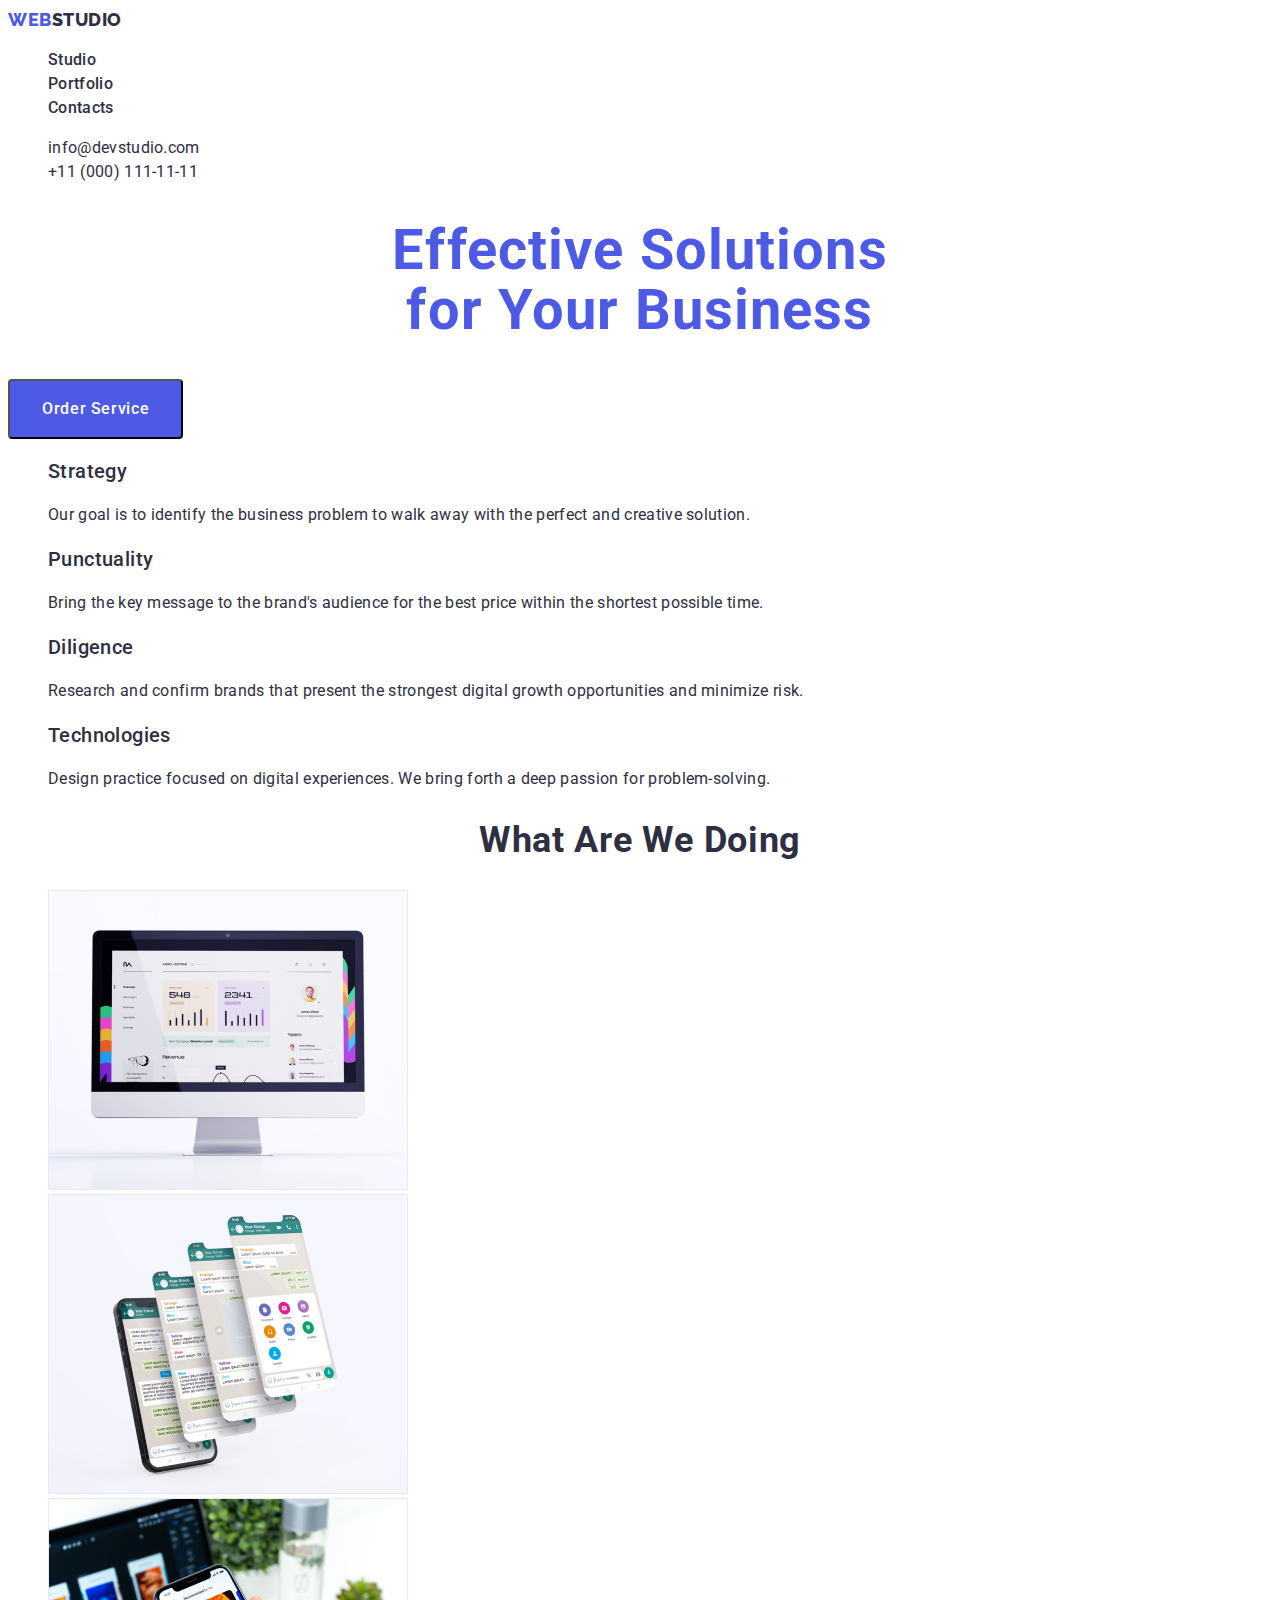
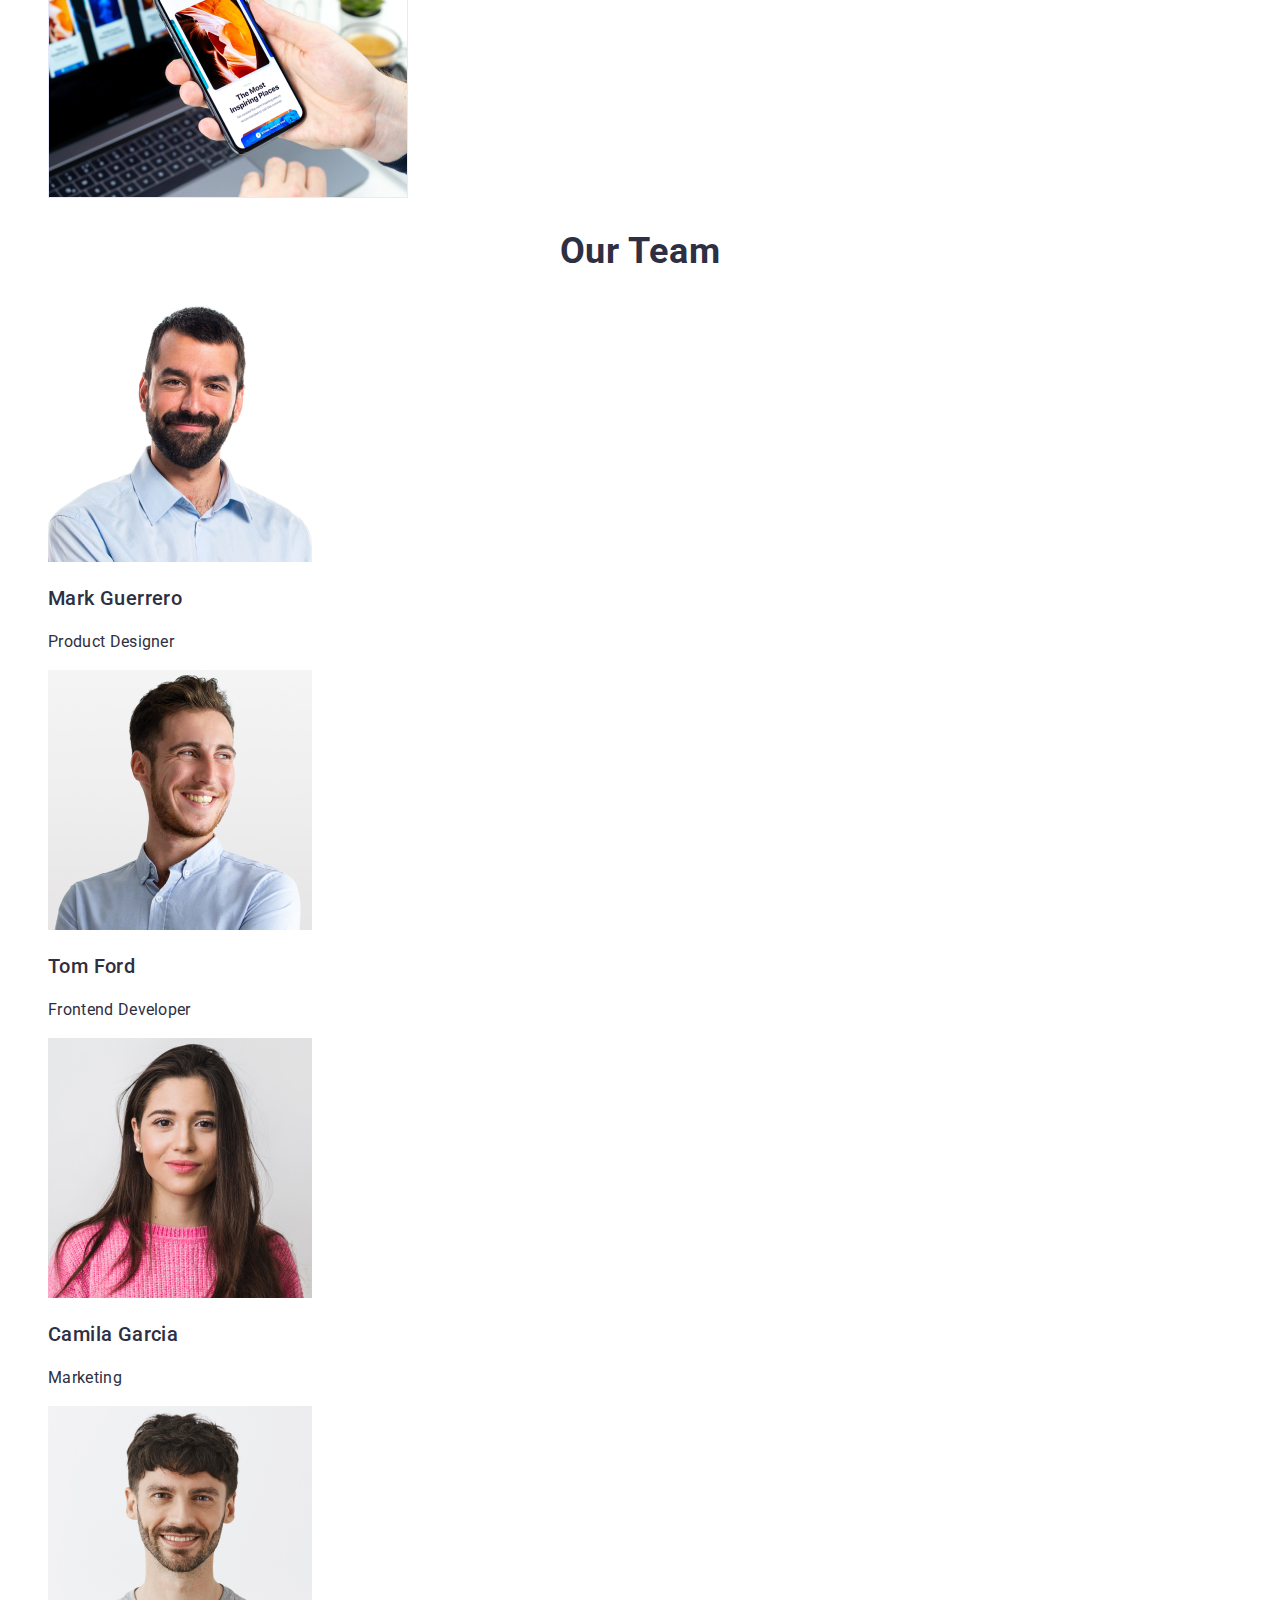
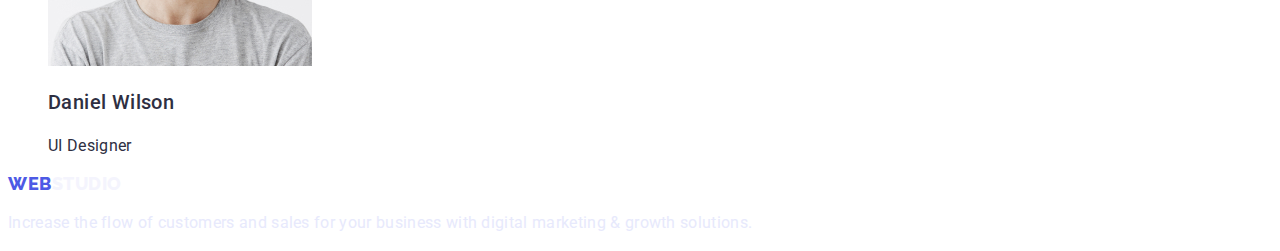
<file: index.html>
<!DOCTYPE html>
<html lang="en">
  <head>
    <meta charset="UTF-8" >
    <meta http-equiv="X-UA-Compatible" content="IE=edge" >
    <meta name="viewport" content="width=device-width, initial-scale=1.0" >
    <title>home work-2</title>
    <link
      href="https://fonts.googleapis.com/css2?family=Raleway:wght@800&family=Roboto:wght@400;500;700&display=swap"
      rel="stylesheet"
    >
    <link rel="stylesheet" href="./css/stail.css" >
  </head>
  <body class="body">
    <!-- HEADER -->
    <header>
      <nav>
        <a href="" class="heder-studio"
          ><span class="heder-web">Web</span> Studio
        </a>
        <ul>
          <li><a href="./index.html" class="links-heder">Studio</a></li>
          <li><a href="./portfolio.html" class="links-heder">Portfolio</a></li>
          <li><a href="" class="links-heder">Contacts</a></li>
        </ul>
      </nav>
      <ul>
        <li><a href="" class="heder-mail-telefon">info@devstudio.com</a></li>
        <li><a href="" class="heder-mail-telefon">+11 (000) 111-11-11</a></li>
      </ul>
    </header>
    <!-- Big Header -->
    <main>
      <section class="big-heder">
        <h1 class="banner">Effective Solutions <br> for Your Business</h1>
        <button type="button" class="buttonStudio">Order Service</button>
      </section>
      <!-- Section-1  -->
      <section>
        <ul>
          <li>
            <h3 class="firsttitle">Strategy</h3>
            <p class="text">
              Our goal is to identify the business problem to walk away with the
              perfect and creative solution.
            </p>
          </li>
          <li>
            <h3 class="firsttitle">Punctuality</h3>
            <p class="text">
              Bring the key message to the brand's audience for the best price
              within the shortest possible time.
            </p>
          </li>
          <li>
            <h3 class="firsttitle">Diligence</h3>
            <p class="text">
              Research and confirm brands that present the strongest digital
              growth opportunities and minimize risk.
            </p>
          </li>
          <li class="paragrap">
            <h3 class="firsttitle">Technologies</h3>
            <p class="text">
              Design practice focused on digital experiences. We bring forth a
              deep passion for problem-solving.
            </p>
          </li>
        </ul>
      </section>
      <!-- Secton-2 -->
      <section>
        <h2>What are we doing</h2>
        <ul>
          <li>
            <img
              src="./images/computer.jpg"
              width="360"
              height="300"
              alt="computer"
            >
          </li>
          <li>
            <img
              src="./images/telefon.jpg"
              width="360"
              height="300"
              alt="telefon"
            >
          </li>
          <li>
            <img
              src="./images/comp&telefon.jpg"
              width="360"
              height="300"
              alt="comp&telefon"
            >
          </li>
        </ul>
      </section>
      <!-- Section-3 -->
      <section>
        <h2>Our Team</h2>
        <ul>
          <li>
            <img
              src="./images/man.jpg"
              width="264"
              height="260"
              alt="themanissmail"
            >
            <h3 class="firsttitle">Mark Guerrero</h3>
            <p class="text">Product Designer</p>
          </li>
          <li>
            <img
              src="./images/jangman.jpg"
              width="264"
              height="260"
              alt="youngmansmiling"
            >
            <h3 class="firsttitle">Tom Ford</h3>
            <p class="text">Frontend Developer</p>
          </li>
          <li>
            <img
              src="./images/girl.jpg"
              width="264"
              height="260"
              alt="girlsmiling"
            >
            <h3 class="firsttitle">Camila Garcia</h3>
            <p class="text">Marketing</p>
          </li>
          <li>
            <img src="./images/stiv.jpg" width="264" height="260" alt="stiv" >
            <h3 class="firsttitle">Daniel Wilson</h3>
            <p class="text">UI Designer</p>
          </li>
        </ul>
      </section>
    </main>
    <!-- Footer -->
    <footer>
      <div>
        <a href="" class="footer-web">
          Web<span class="footer-studio">Studio</span></a
        >
        <p class="footer-text">
          Increase the flow of customers and sales for your business with
          digital marketing & growth solutions.
        </p>
      </div>
    </footer>
  </body>
</html>
</file>
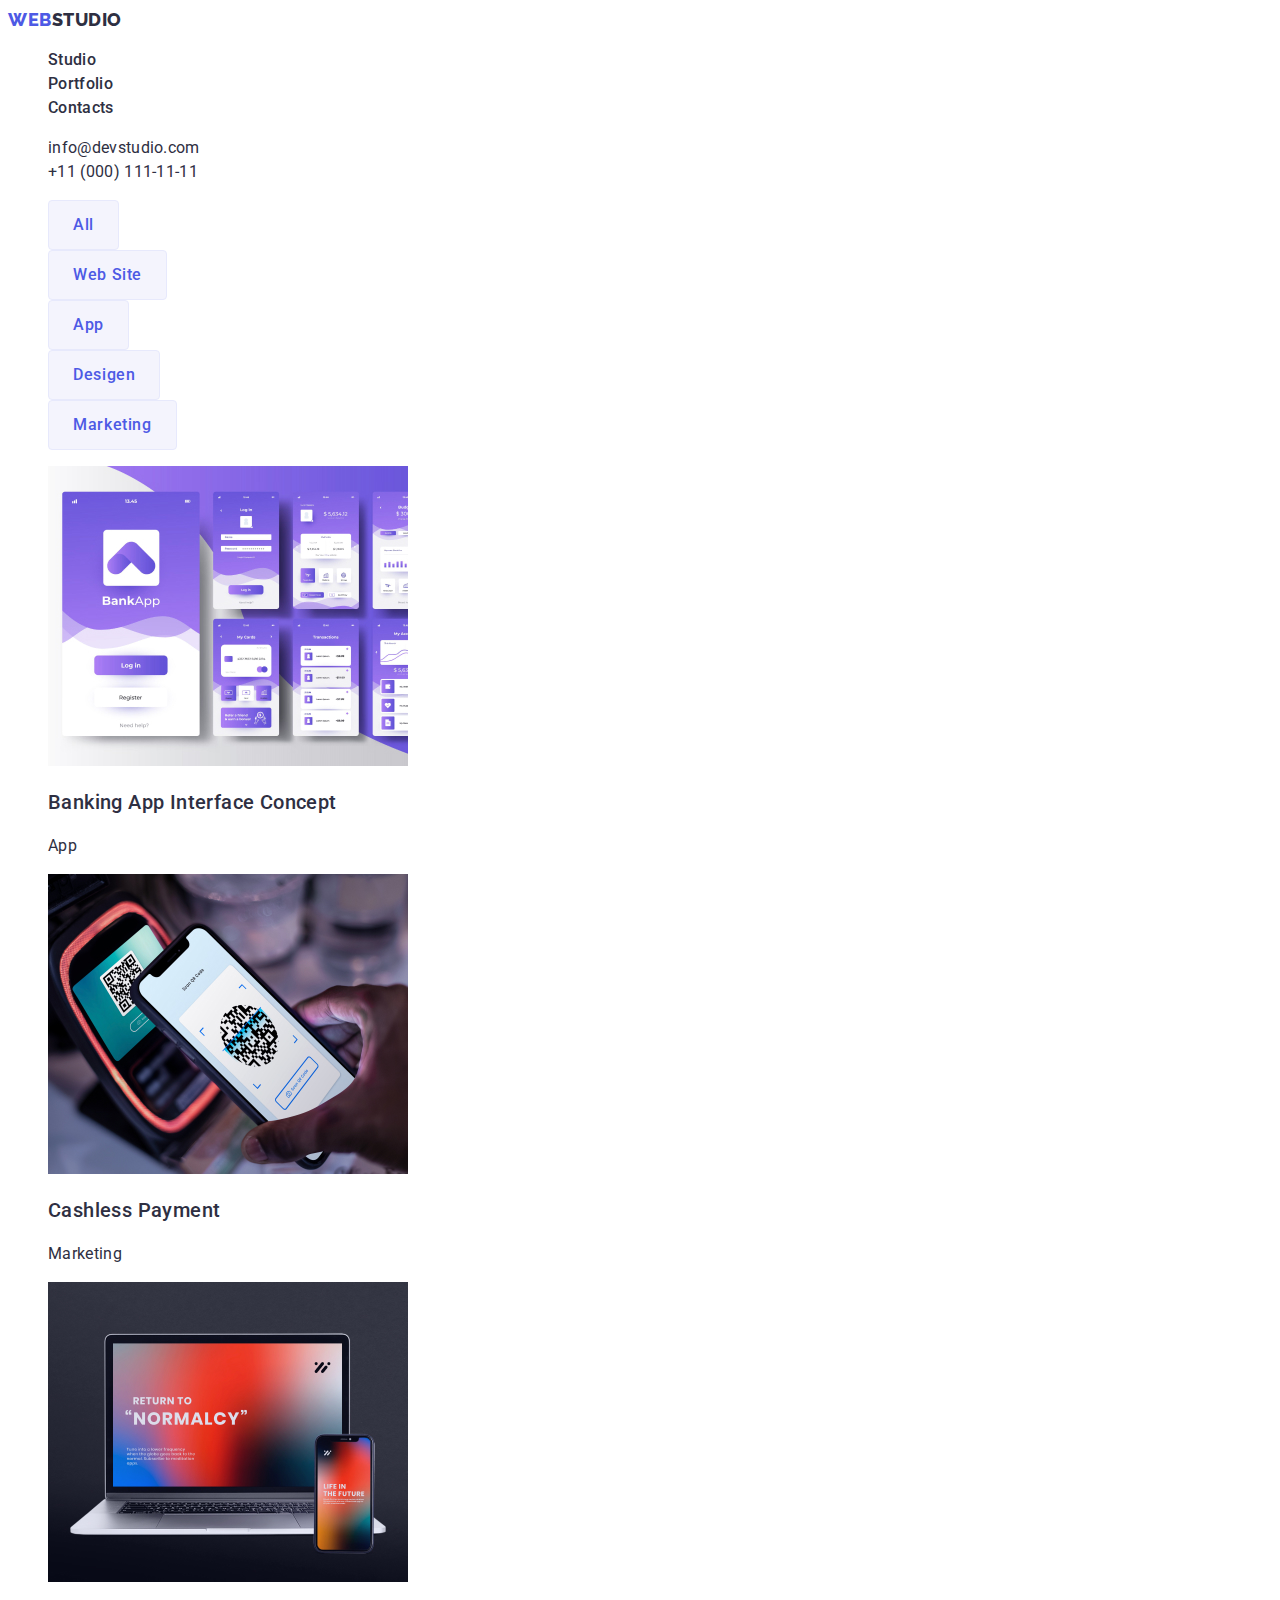
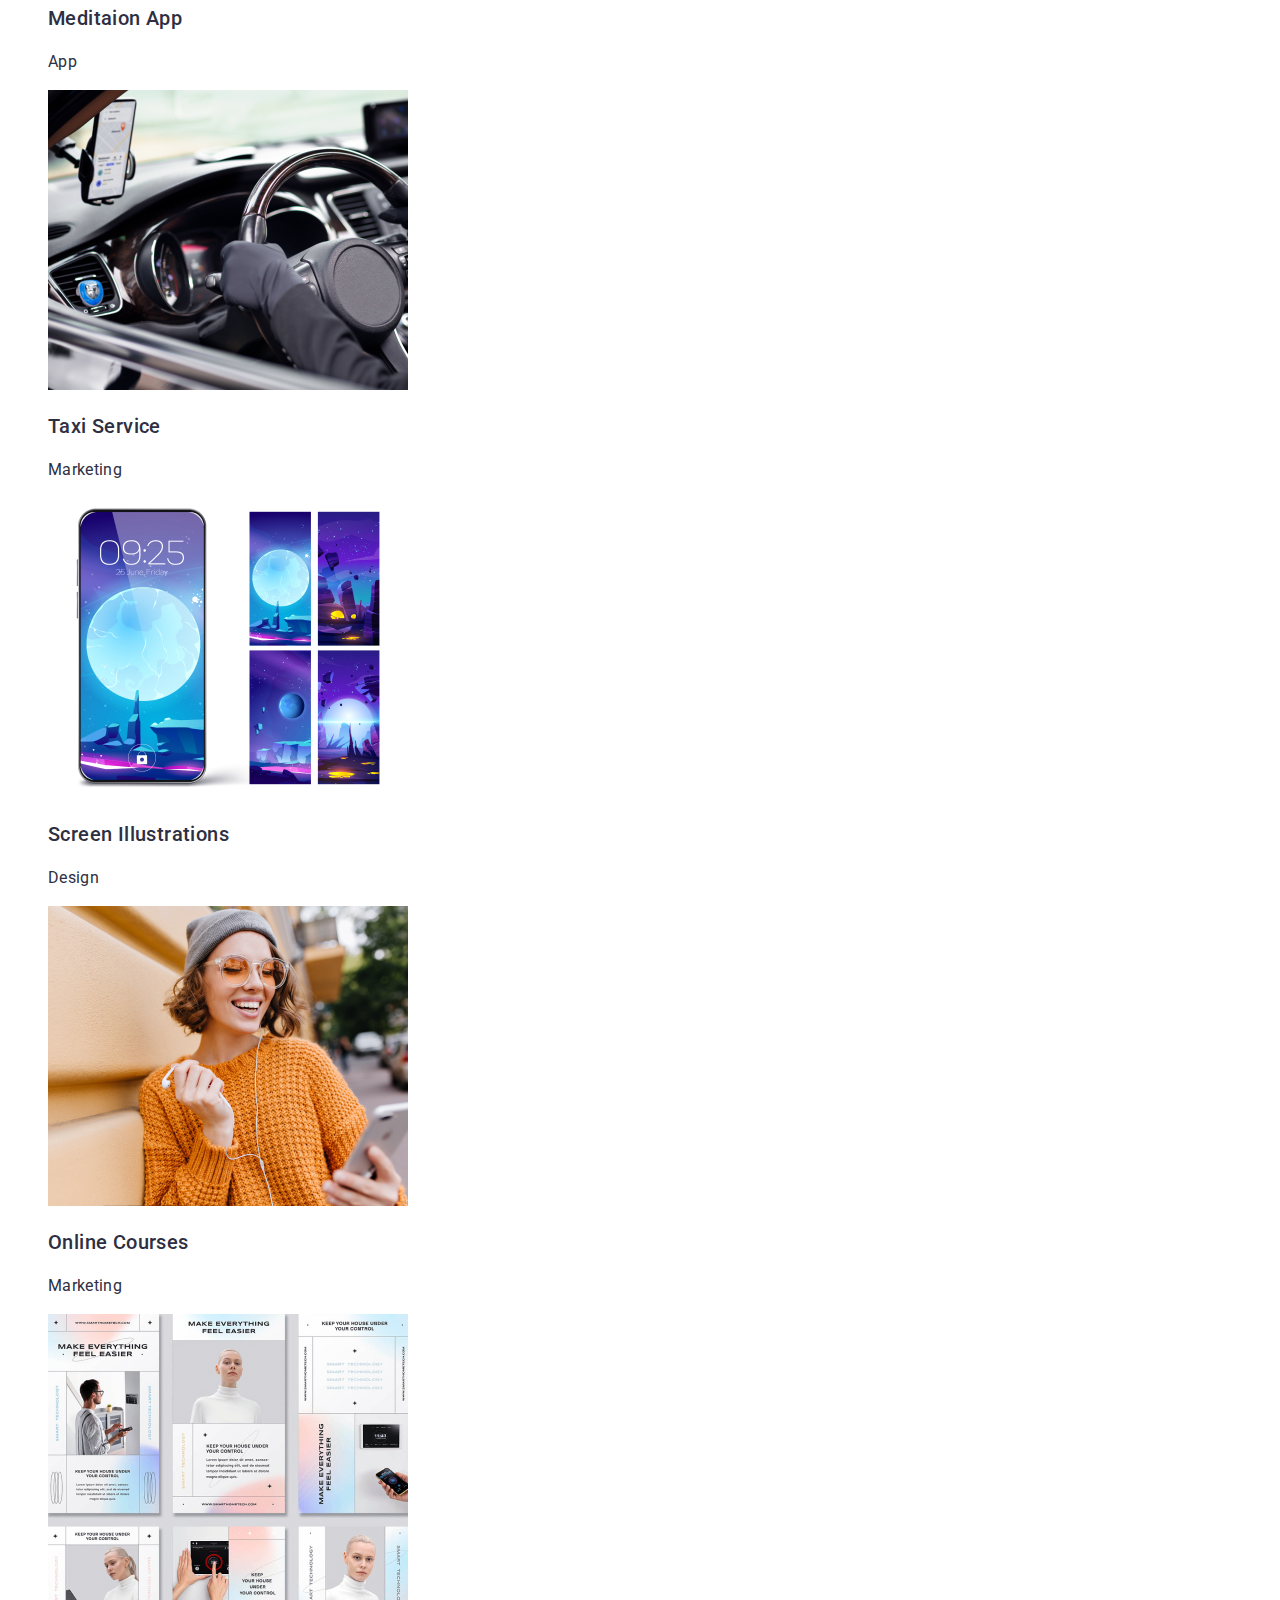
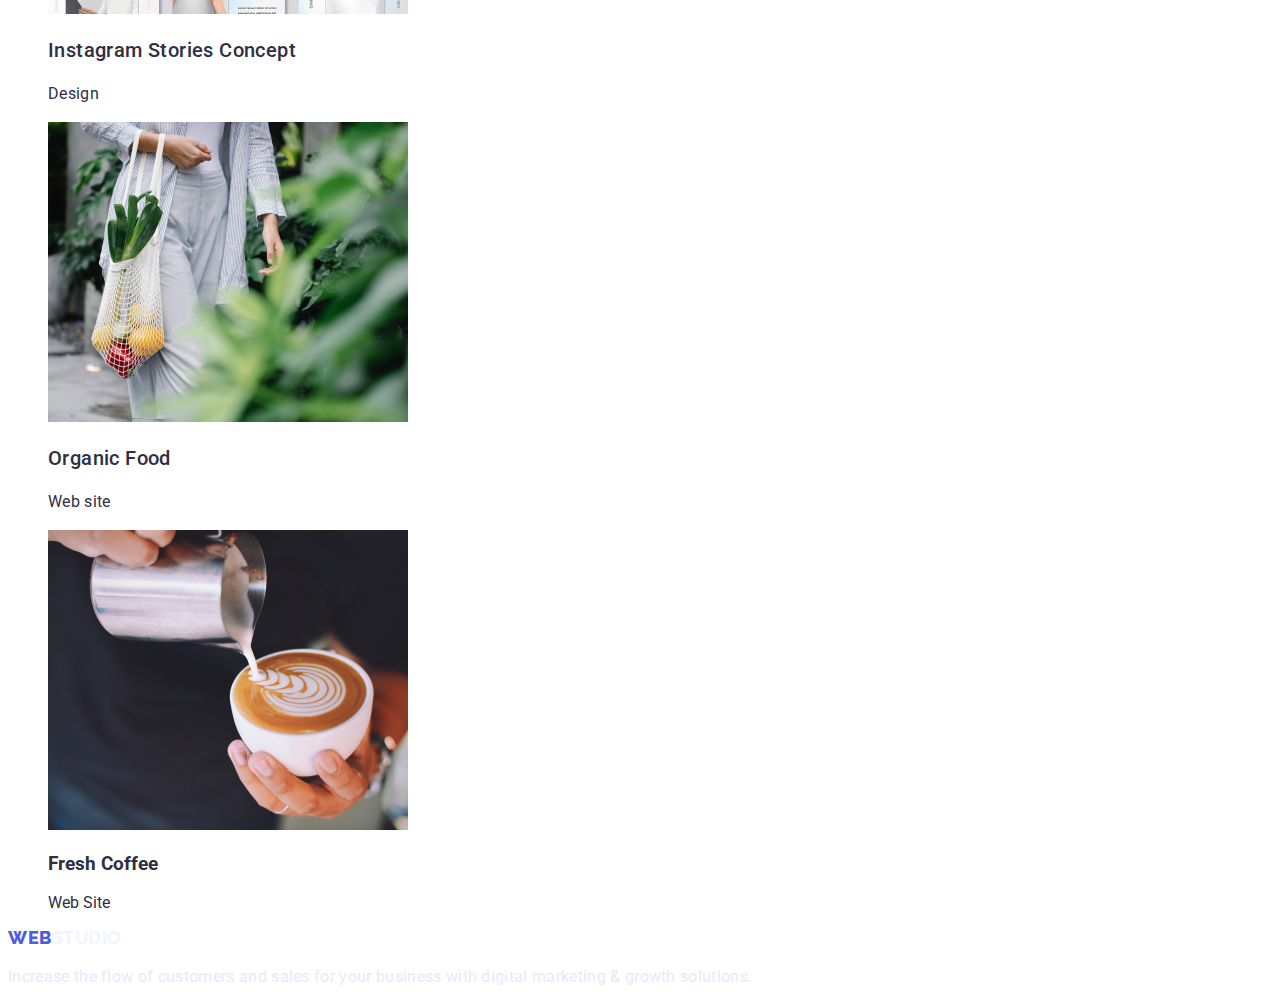
<file: portfolio.html>
<!DOCTYPE html>
<html lang="en">
  <head>
    <meta charset="UTF-8" >
    <meta http-equiv="X-UA-Compatible" content="IE=edge" >
    <meta name="viewport" content="width=device-width, initial-scale=1.0" >
    <title>Portfolio</title>
    <link
      href="https://fonts.googleapis.com/css2?family=Raleway:wght@800&family=Roboto:wght@400;500;700&display=swap"
      rel="stylesheet"
    >
    <link rel="stylesheet" href="./css/stail.css" >
  </head>
  <body class="body">
    <!-- HEADER -->
    <header>
      <nav>
        <a href="" class="heder-studio"
          ><span class="heder-web">Web</span> Studio
        </a>
        <ul>
          <li><a href="./index.html" class="links-heder">Studio</a></li>
          <li><a href="./portfolio.html" class="links-heder">Portfolio</a></li>
          <li><a href="" class="links-heder">Contacts</a></li>
        </ul>
      </nav>
      <ul>
        <li><a href="" class="heder-mail-telefon">info@devstudio.com</a></li>
        <li><a href="" class="heder-mail-telefon">+11 (000) 111-11-11</a></li>
      </ul>
    </header>
    <main>
      <!-- Button -->
      <section>
        <ul>
          <li><button class="button-portfolio" type="button">All</button></li>
          <li><button class="button-portfolio" type="button">Web Site</button></li>
          <li><button class="button-portfolio" type="button">App</button></li>
          <li><button class="button-portfolio" type="button">Desigen</button></li>
          <li><button class="button-portfolio" type="button">Marketing</button></li>
        </ul>

        <!-- Section-1 Portfolio -->
        <ul>
          <li>
            <img
              src="./images/exempelfiolet.jpg"
              alt="saitfiolet"
              width="360"
              height="300"
            >
            <h3 class="firsttitle">Banking App Interface Concept</h3>
            <p class="text">App</p>
          </li>
          <li>
            <img
              src="./images/qrcode.jpg"
              alt="payforqrcode"
              height="300"
              width="360"
            >
            <h3 class="firsttitle">Cashless Payment</h3>
            <p class="text">Marketing</p>
          </li>
          <li>
            <img
              src="./images/laptop.jpg"
              alt="laptop"
              width="360"
              height="300"
            >
            <h3 class="firsttitle">Meditaion App</h3>
            <p class="text">App</p>
          </li>

          <!-- Section-2 Portfolio -->

          <li>
            <img src="./images/auto.jpg" alt="auto" width="360" height="300" >
            <h3 class="firsttitle">Taxi Service</h3>
            <p class="text">Marketing</p>
          </li>
          <li>
            <img
              src="./images/temfortelefon.jpg"
              alt="temfortelefon"
              width="360"
              height="300"
            >
            <h3 class="firsttitle">Screen Illustrations</h3>
            <p class="text">Design</p>
          </li>
          <li>
            <img
              src="./images/girl&telefon.jpg"
              alt="girl&telefon"
              width="360"
              height="300"
            >
            <h3 class="firsttitle">Online Courses</h3>
            <p class="text">Marketing</p>
          </li>

          <!-- Section-3 Portfolio -->
          
          <li>
            <img
              src="./images/exemple.jpg"
              alt="sait"
              width="360"
              height="300"
            >
            <h3 class="firsttitle">Instagram Stories Concept</h3>
            <p class="text">Design</p>
          </li>
          <li>
            <img
              src="./images/fruitinabag.jpg"
              alt="fruitinabag"
              width="360"
              height="300"
            >
            <h3 class="firsttitle">Organic Food</h3>
            <p class="text">Web site</p>
          </li>
          <li>
            <img
              src="./images/coffe.jpg"
              alt="coffeintasse"
              width="360"
              height="300"
            >
            <h3 class=" ">Fresh Coffee</h3>
            <p>Web Site</p>
          </li>
        </ul>
      </section>
    </main>

    <!-- Footer -->
    <footer>
      <div>
        <a href="" class="footer-studio">
          <span class="footer-web">Web</span>Studio</a
        >
        <p class="footer-text">
          Increase the flow of customers and sales for your business with
          digital marketing & growth solutions.
        </p>
      </div>
    </footer>
  </body>
</html>
</file>
<file: css/stail.css>
:root {
  --general-text-color: #2e2f42;
  --logo-text-color: #4d5ae5;
  --links-hover-color: #404BBF;
  --footer-textcolor: #e7e9fc;
  --footer-logo-color: #f4f4fd;
  --logo-text: Raleway;
  --all-text: Roboto;
  --background-saits: #ffffff;
}

ul {
  list-style: none;
}
/* Body */
.body {
  font-family: var(--all-text);
  color: var(--general-text-color);
  background-color: var(--background-saits);
  border-radius: 0px;
}
/* Heder logo */
.heder-studio {
  font-family: var(--logo-text);
  font-weight: 800;
  font-size: 18px;
  line-height: 1.33;
  display: flex;
  align-items: center;
  letter-spacing: 0.03em;
  text-transform: uppercase;
  color: var(--general-text-color);
  text-decoration: none;
}
.heder-web {
  font-family: var(--logo-text);
  font-weight: 800;
  font-size: 18px;
  line-height: 1.33;
  display: flex;
  align-items: center;
  letter-spacing: 0.03em;
  text-transform: uppercase;
  color: var(--logo-text-color);
  text-decoration: none;
}
/* Heder links */
.links-heder {
  font-weight: 500;
  font-size: 16px;
  line-height: 1.5;
  letter-spacing: 0.02em;
  color: var(--general-text-color);
  text-decoration: none;
}
.links-heder:hover {
  color: var(--logo-text-color);
}
.links-heder:focus {
  color: var(--logo-text-color);
}
/* links info */
.heder-mail-telefon {
  color: var(--general-text-color);
  font-size: 16px;
  line-height: 1.5;
  letter-spacing: 0.02em;
  text-decoration: none;
}

.heder-mail-telefon:hover,
:focus {
  color: var(--logo-text-color);
}
/* Big-heder */
h2 {
  font-weight: 700;
  font-size: 36px;
  line-height: 1.11;
  text-align: center;
  letter-spacing: 0.02em;
  text-transform: capitalize;
  color: var(--general-text-color);
}
.banner {
  color: var(--logo-text-color);
  font-family: var(--all-text);
  font-weight: 700;
  font-size: 56px;
  line-height: 1.07;
  text-align: center;
  letter-spacing: 0.02em;
}

.big-heder {
}
.text {
  font-size: 16px;
  line-height: 1.5;
  letter-spacing: 0.02em;
  color: var(--general-text-color);
}
.firsttitle {
  font-weight: 500;
  font-size: 20px;
  line-height: 1.2;
  letter-spacing: 0.02em;
  color: var(--general-text-color);
}

/* BUTTON */
.buttonStudio:hover{background: var(--links-hover-color);}
.buttonStudio {
  font-family: var(--all-text);
  background-color: var(--logo-text-color);
  color: var(--background-saits);
  border-radius: 4px;
  padding: 16px 32px;
  cursor: pointer;
  font-style: normal;
  font-weight: 500;
  font-size: 16px;
  line-height: 1.5;
  display: flex;
  align-items: center;
  letter-spacing: 0.04em;
}
.button-portfolio {
  cursor: pointer;
  background: var(--footer-logo-color);
  border: 1px solid var(--footer-textcolor);
  font-family: var(--all-text);
  font-weight: 500;
  font-size: 16px;
  line-height: 1.5;
  padding: 12px 24px;
  display: flex;
  align-items: center;
  text-align: center;
  border-radius: 4px;
  letter-spacing: 0.04em;
  color: var(--logo-text-color);
}
.button-portfolio:hover {
  background: var(--links-hover-color);
  box-shadow: 0px 3px 1px rgba(0, 0, 0, 0.1), 0px 2px 1px rgba(0, 0, 0, 0.08),
    0px 2px 2px rgba(0, 0, 0, 0.12);
  border-radius: 4px;
  font-family: var(--all-text);
  font-weight: 500;
  font-size: 16px;
  line-height: 1.5;
  display: flex;
  align-items: center;
  text-align: center;
  letter-spacing: 0.04em;
  color: var(--background-saits);
}
.button-portfolio:focus {
  background-color: var(--links-hover-color);
  color: var(--background-saits);
}

/* FOOTER */
.footer-web {
  font-family: var(--logo-text);
  font-weight: 800;
  font-size: 18px;
  line-height: 1.16;
  display: flex;
  align-items: center;
  letter-spacing: 0.03em;
  text-transform: uppercase;
  color: var(--logo-text-color);
  text-decoration: none;
}
.footer-studio {
  font-family: var(--logo-text);
  font-weight: 800;
  font-size: 18px;
  line-height: 1.16;
  display: flex;
  align-items: center;
  letter-spacing: 0.03em;
  text-transform: uppercase;
  color: var(--footer-logo-color);
  text-decoration: none;
}

.footer-text {
  font-style: normal;
  font-size: 16px;
  line-height: 1.5;
  letter-spacing: 0.02em;
  color: var(--footer-textcolor);
}
</file>
